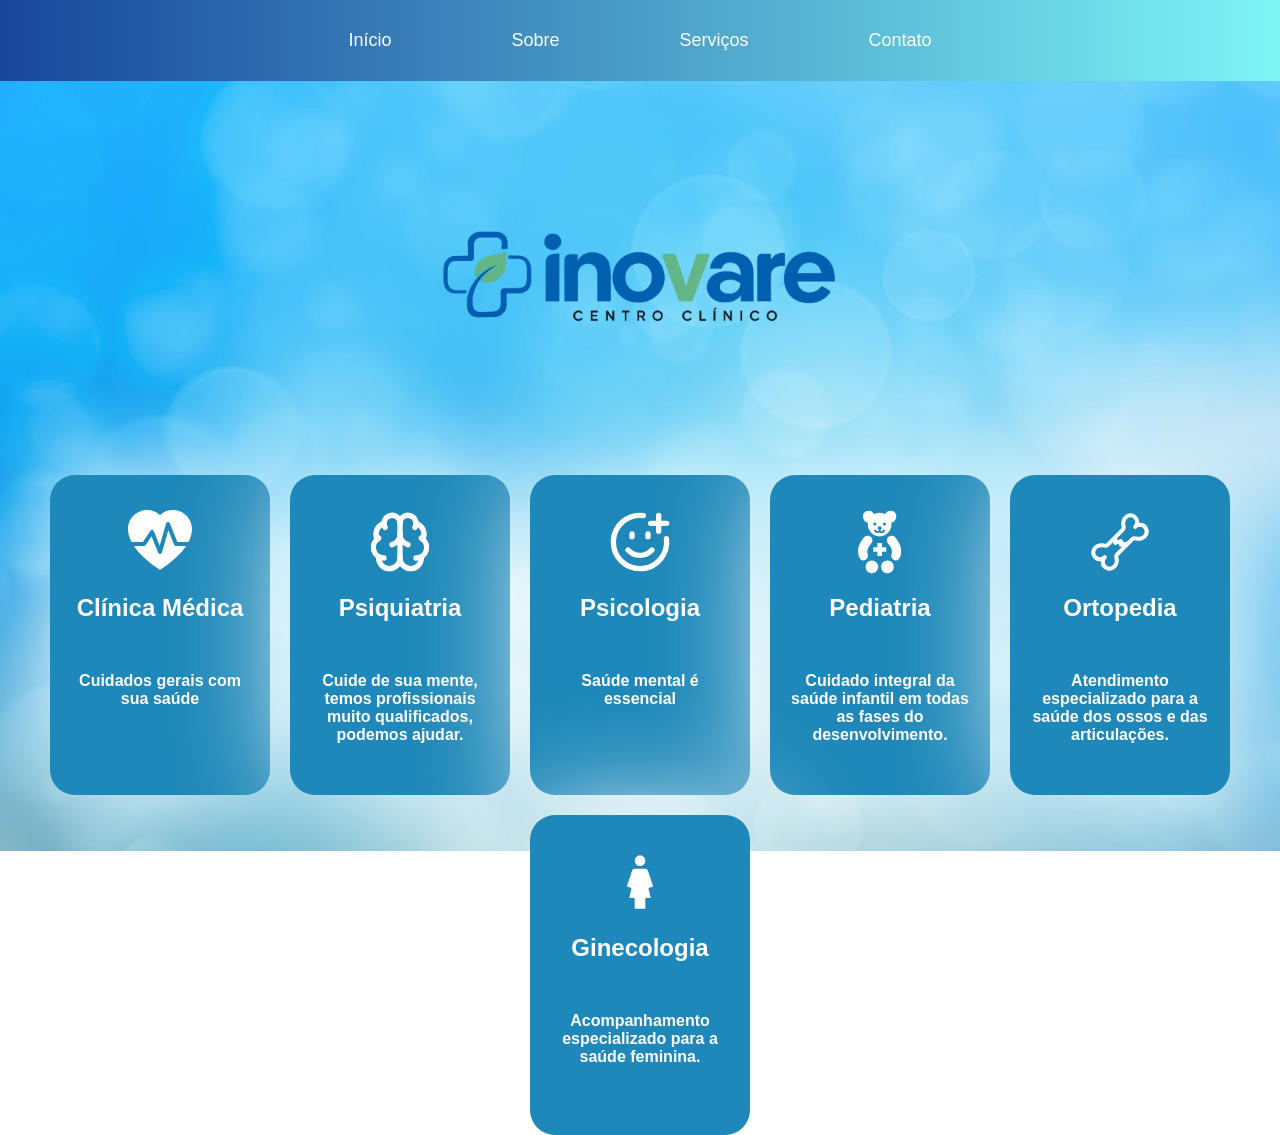
<file: servicos.html>
<!DOCTYPE html>
<html lang="pt-BR">
<head>
    <meta charset="UTF-8">
    <meta name="viewport" content="width=device-width, initial-scale=1.0">
    <title>Serviços</title>
    <link rel="icon" href="img/favic.png">
    <link rel="stylesheet" href="styles.css">
</head>
<body class="pagina-servicos">
     <header>
        <nav>
            <a href="index.html">Início</a>
            <a href="sobre.html">Sobre</a>
            <a href="servicos.html">Serviços</a>
            <a href="contato.html">Contato</a>
        </nav>
        </header>

        <div class="container-icons">
            <div class="logo-topo">
                <img src="img/logopronta.png" alt="logoservicos" class="logo-servicos">
            </div>

        <div class="container-cards">
            <div class="cards">
                <img src="img/heart-pulse-fill.svg" alt="hearth">
                <h1>Clínica Médica</h1>
                <h2>Cuidados gerais com sua saúde</h2>
            </div>
                <div class="cards">
                <img src="img/brain.svg" alt="hearth">
                <h1>Psiquiatria</h1>
                <h2>Cuide de sua mente, temos profissionais muito qualificados, podemos ajudar.</h2>
            </div>
                <div class="cards">
                <img src="img/face-slightly-smiling-plus.svg" alt="hearth">
                <h1>Psicologia</h1>
                <h2>Saúde mental é essencial</h2>
            </div>
                <div class="cards">
                <img src="img/medical-icon--i-pediatrics.svg" alt="hearth">
                <h1>Pediatria</h1>
                <h2>Cuidado integral da saúde infantil em todas as fases do desenvolvimento.</h2>
            </div>
                <div class="cards">
                <img src="img/reicon--bone-crack.svg" alt="hearth">
                <h1>Ortopedia</h1>
                <h2>Atendimento especializado para a saúde dos ossos e das articulações.</h2>
            </div>
                <div class="cards">
                <img src="img/boxicons--woman.svg" alt="hearth">
                <h1>Ginecologia</h1>
                <h2>Acompanhamento especializado para a saúde feminina.</h2>
            </div>                                        
        </div>
    
    </div>
</body>
</html>
</file>
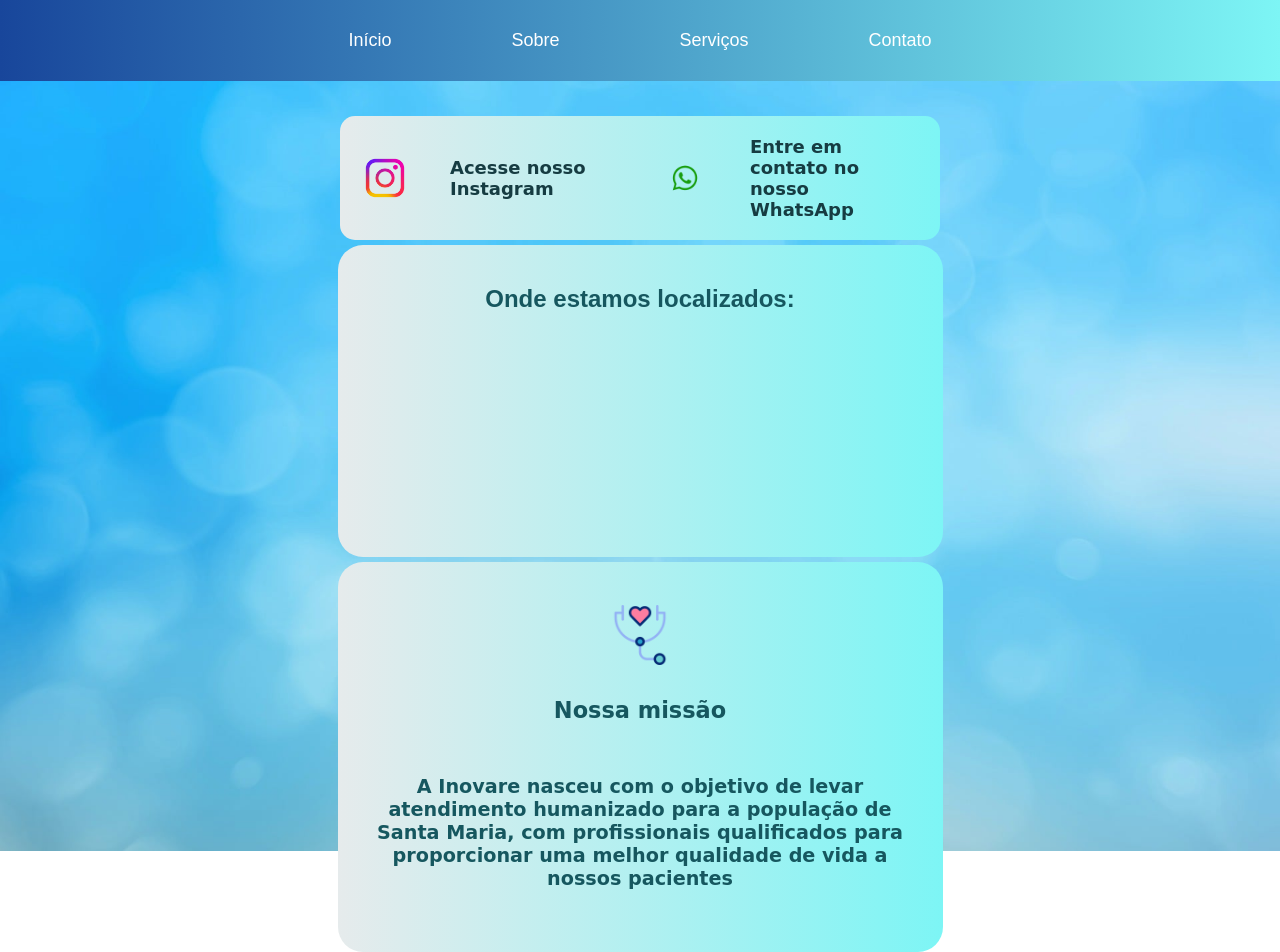
<file: sobre.html>
<!DOCTYPE html>
<html lang="pt-BR">
<head>
    <meta charset="UTF-8">
    <meta name="viewport" content="width=device-width, initial-scale=1.0">
    <title>Sobre</title>
    <link rel="icon" href="img/favic.png">
    <link rel="stylesheet" href="styles.css">
</head>
<body class="pagina-sobre">
    <header>
        <nav>
            <a href="index.html">Início</a>
            <a href="sobre.html">Sobre</a>
            <a href="servicos.html">Serviços</a>
            <a href="contato.html">Contato</a>
        </nav>
    </header>
    <div class="divcontainer02">
        <a href="https://www.instagram.com/inovarecentroclinico/" class="item" target="_blank">
            <img src="img/instagrampng.png" alt="instagramico">
            <div class="painel">Acesse nosso Instagram</div>
        </a>
        <a href="https://wa.me/5561992235736" class="item" target="_blank">
            <img src="img/whatsapppng.png" alt="whatsappico">
            <div class="painel">Entre em contato no nosso WhatsApp</div>
        </a>
    </div>
    <div class="mapa">
        <h2>Onde estamos localizados:</h2>
        <iframe src="https://www.google.com/maps/embed?pb=!1m18!1m12!1m3!1d3834.6793316809703!2d-48.03617602486509!3d-16.030199884643615!2m3!1f0!2f0!3f0!3m2!1i1024!2i768!4f13.1!3m3!1m2!1s0x93598198bd46ba51%3A0x5b11ac714f479209!2sCentro%20Cl%C3%ADnico%20Inovare!5e0!3m2!1spt-BR!2sbr!4v1790215659709!5m2!1spt-BR!2sbr" 
            width="100%" 
            height="200" 
            style="border:0;" 
            allowfullscreen="" 
            loading="lazy" 
            referrerpolicy="strict-origin-when-cross-origin"></iframe>
    </div>
    <div class="referencia">
        <img src="img/examepng.png" class="iconeexame">
        <h3>Nossa missão</h3>
        <p>A Inovare nasceu com o objetivo de levar atendimento humanizado para a população de Santa Maria, com profissionais qualificados para proporcionar uma melhor qualidade de vida a nossos pacientes</p>
    </div>
</body>
</html>
</file>
<file: styles.css>
body {
    background-image: url("img/bluebackground.jpg");
    background-repeat: no-repeat;
    background-size: 100%;
    background-position: auto 280px;
    margin: 0;
    font-family: 'Segoe UI', Tahoma, Geneva, Verdana, sans-serif;
 }
 header nav {
    display: flex;
    flex-direction: row;
    gap: 80px;
    justify-content: center;
 }
 header a {
    color: white;
    text-decoration: none;
    border-radius: 20px;
    font-size: large;
    padding:  15px 20px;
    transition: 0.4s;
 }
 header {
    background: linear-gradient(to right, rgb(24, 70, 155), rgb(125, 245, 245));
    padding: 15px 0;
 }
 header a:hover {
    background-color: rgb(10, 99, 172);
 }
 .panel {
   display: flex;
   flex-direction: column;
   align-items: center;
   justify-content: center;
   font-family: 'Segoe UI', Tahoma, Geneva, Verdana, sans-serif;   
   width: 800px;
   min-height: auto;
   padding-left: 35px;
   padding-right: 35px;
   background: linear-gradient(to right, rgb(240, 241, 241), rgb(63, 245, 245, 0));
   color: rgb(37, 84, 172);
}
.panel h1 {
   text-align: center;
   margin-top: -10px;
   margin-bottom: 10px;
   border-radius: 20px;
}
.panel p {
   margin-bottom: 35px;
}
.logo {
   padding-top: 80px;
   padding-bottom: 50px;
   width: 320px;
   display: block;
   margin: 0 auto 5px auto;
}

.panel-info {
    text-align: center;
    font-family: 'Segoe UI', Tahoma, Geneva, Verdana, sans-serif;
    display: flex;
    align-items: center;
    flex-direction: column;
    justify-content: center;
    width: 800px;
    margin-top: 5px;
    padding: 35px;
    background: linear-gradient(to right, rgb(240, 241, 241), rgb(63, 245, 245, 0));
    color: rgb(37, 84, 172);
}
.mapa {
    width: 565px;
    margin: 5px auto 0 auto;
    border-radius: 25px;
    text-align: center;
    align-items: center;
    margin-top: 5px;
    padding: 20px;
    background: linear-gradient(to right, rgb(230, 235, 236), rgb(125, 245, 245));
    color: rgb(22, 87, 95);
}
.mapa iframe {
   border-radius: 20px;

}

.atendimento {
   position: fixed;
   right: 300px;
   top: 50%;
   transform: translateY(-50%);
   width: 400px;
}

.animacao-fundo {
   width: 400px;
   height: 400px;
   opacity: 0.5;
}

.especialidades {
   font-size: x-large;
   text-align: start;
   font-family: 'Segoe UI', Tahoma, Geneva, Verdana, sans-serif;
   display: flex;
   align-items: center;
   flex-direction: column;
   justify-content: center;
   width: 800px;
   margin-top: 5px;
   padding: 35px;
   background: linear-gradient(to right, rgb(240, 241, 241, 1), rgb(63, 245, 245, 0));
   color: rgb(37, 84, 172);
}

.clicaaqui {
   font-family: system-ui, -apple-system, BlinkMacSystemFont, 'Segoe UI', Roboto, Oxygen, Ubuntu, Cantarell, 'Open Sans', 'Helvetica Neue', sans-serif;
   font-size: larger;
   font-weight: 600;
   text-align: center;
   padding: 25px;
   border-radius: 65px;
   background: rgb(37, 146, 73);
   color: white;
   text-decoration: none;
}

a {
   text-decoration: none;
}

@media (max-width: 768px) {

body {
   background-image: url("img/bluebackground.jpg");
   background-size: cover;
   background-position: center;
   background-attachment: fixed;
   
}


   .atendimento {
      position: static;
      transform: none;
      width: auto;
      display: block;
      margin: 20px auto;
      text-align: center;
   }

   .animacao-fundo {
      width: 200px;
      height: auto;
      margin: 0 auto;
      opacity: 1;
   }

   .clicaaqui {
      max-width: 300px;
      margin: 0 auto;
   }

   .panel,
   .panel-info,
   .especialidades,
   .mapa {
      width: 100%;
      box-sizing: border-box;
      border-radius: 0;
   }

   header nav {
      gap: 10px;
      flex-wrap: wrap;
   }
}

.divcontainer {
   display: flex;
   flex-direction: row;
   align-items: center;
   gap: 20px;
   width: 800px;
   border-radius: 20px;
   padding: 20px 35px;
   margin-top: 5px;
   background: linear-gradient(to right, rgb(240, 241, 241), rgb(63, 245, 245, 0));
   color: black;
}
.instagram-logo {
   width: 50px;
   height: 50px;
}

.whatsapp {
   display: flex;
   flex-direction: row;
   align-items: center;
   gap: 20px;
   width: 800px;
   border-radius: 20px;
   padding: 20px 35px;
   margin-top: 5px;
   background: linear-gradient(to right, rgb(240, 241, 241), rgb(63, 245, 245, 0));
   color: black;
}

.whats-logo {
   width: 50px;
   height: 50px;
}

.divcontainer02 {
   font-weight: 600;
   width: 600px;
   justify-content: center;
   justify-items: center;
   display: flex;
   border-radius: 15px;
   gap: 20px;
   align-items: center;
   margin: 0 auto;
   margin-top: 35px;
   min-height: 10px;
   background: linear-gradient(to right, rgb(230, 235, 236), rgb(125, 245, 245));
}

.painel {
   padding: 20px;
   width: 200px;
   border-radius:20px;

   box-sizing: border-box;
   
}

.divcontainer02 img {
   width: 40px;
   height: 40px;
   margin-left: 15px;
   margin-right: 15px;

}
.divcontainer02 .item:hover {
    transform: scale(1.03);
}

.item {
   font-family: system-ui, -apple-system, BlinkMacSystemFont, 'Segoe UI', Roboto, Oxygen, Ubuntu, Cantarell, 'Open Sans', 'Helvetica Neue', sans-serif;
   font-size: large;
   display: flex;
   align-items: center;
   gap: 10px;
   text-decoration: none;
   color: rgb(22, 60, 66);
}

@media (max-width: 768px) {
   body {
   background-size: cover;
   background-position: center;
   background-attachment: fixed;
   
   }
      .pagina-sobre .divcontainer02 {
        border-radius: 0;
        width: 100%;
        display: flex;
        flex-direction: column;
        align-items: center;
        gap: 20px;
        padding: 20px;
        box-sizing: border-box;
    }

      .pagina-sobre .item {
        width: 100%;
        max-width: 350px;
        box-sizing: border-box;
    }

      .pagina-sobre .painel {
        width: 100%;
        box-sizing: border-box;
        border-radius: 0;
    }

      .pagina-sobre .mapa {
        width: 100%;
        box-sizing: border-box;
    }
      .container-icons {
         justify-content: center;
         justify-items: center;
         align-items: center;
      }
      
      .container-icons .logo-servicos {
         width: 300px;
         margin: 110px auto;
      }
      
   }
   
 .referencia {
      font-weight: 600;
      font-family: system-ui, -apple-system, BlinkMacSystemFont, 'Segoe UI', Roboto, Oxygen, Ubuntu, Cantarell, 'Open Sans', 'Helvetica Neue', sans-serif;
      text-align: center;
      font-size: larger;
      background: linear-gradient(to right, rgb(230, 235, 236), rgb(125, 245, 245));
      color: rgb(22, 87, 95);
      justify-content: center;
      display: flex;
      width: 90%;
      max-width: 565px;
      height: 350px;
      align-items: center;
      flex-direction: column;
      border-radius: 25px;
      gap: 10px;
      padding: 20px;
      margin: 0 auto;
      margin-top: 5px;
   }

   .iconeexame {
      width: 60px;
      height: auto;
   }

 .logo-servicos {
    width: 400px;
    align-items: center;
    align-content: center;
    justify-content: center;
    display: flex;
    flex-direction: row;
    margin: 130px auto;
    padding: 0px;
   }

 .cards {
   user-select: none;
   background-color: rgb(29, 136, 185);
   color: white;
   width: 180px;
   height: 280px;
   border-radius: 25px;
   box-shadow: 4px 4px 120px white;
   padding: 20px;
   justify-content: center;
   justify-items: center;
   text-align: center;
}
.cards img {
   width: 64px;
   height: 64px;
   margin-top: 15px;

}
.cards h1 {
   font-size: x-large;
   margin-bottom: 50px;
}
.cards h2 {
   font-size: medium;
}
.container-cards {
   display: flex;
   justify-content: center;
   gap: 20px;
   flex-wrap: wrap;
   
}
.cards:hover {
    transform: scale(1.03);
}
.painel-contato1 { 
   padding: 10px;
   user-select: none;
   font-family: system-ui, -apple-system, BlinkMacSystemFont, 'Segoe UI', Roboto, Oxygen, Ubuntu, Cantarell, 'Open Sans', 'Helvetica Neue', sans-serif;
   text-align: center;
   display: flex;
   flex-direction: column;
   align-items: center;
   justify-content: center;
   justify-items: center;
   width: 600px;
   height: 150px;
   text-decoration: none;
   font-size: medium;
   color: rgb(24, 79, 105);
   background: linear-gradient(to right, rgb(230, 235, 236), rgb(125, 245, 245, 0))
}
.painel-contato1:hover {
    transform: scale(1.03);
}
 
.painel-contato1 a {
   color: inherit;
   font-size: large;
}

.painel-horario { 
   user-select: none;
   padding: 10px;
   font-family: system-ui, -apple-system, BlinkMacSystemFont, 'Segoe UI', Roboto, Oxygen, Ubuntu, Cantarell, 'Open Sans', 'Helvetica Neue', sans-serif;
   text-align: center;
   display: flex;
   flex-direction: column;
   align-items: center;
   justify-content: center;
   justify-items: center;
   width: 600px;
   height: 150px;
   text-decoration: none;
   font-size: medium;
   color: rgb(24, 79, 105);
   background: linear-gradient(to right, rgb(230, 235, 236), rgb(125, 245, 245, 0))
}

.painel-horario p {
   font-size: larger;
}
.painel-horario:hover {
    transform: scale(1.03);
}
.painel-contato1 h1,
.painel-horario h1 {
    margin-top: 0;
    margin-bottom: 10px;
}
.painel-contato1 p,
.painel-horario p {
    margin-top: 5px;
    margin-bottom: 5px;
}

.email { 
   padding: 20px;
   font-family: system-ui, -apple-system, BlinkMacSystemFont, 'Segoe UI', Roboto, Oxygen, Ubuntu, Cantarell, 'Open Sans', 'Helvetica Neue', sans-serif;
   text-align: center;
   display: flex;
   flex-direction: column;
   align-items: center;
   justify-content: center;
   justify-items: center;
   width: 600px;
   height: 150px;
   text-decoration: none;
   font-size: medium;
   color: rgb(24, 79, 105);
   background: linear-gradient(to right, rgb(230, 235, 236), rgb(125, 245, 245, 0))
}

.email p {
   font-size: larger;
}

.animacaomedic {
   width: 600px;
   height: 600px;
   opacity: 0.8;
   margin-left: 1300px;
   margin-top: -460px;
}
.email:hover {
    transform: scale(1.03); 
    }
.avaliacao-google { 
   padding: 20px;
   font-family: system-ui, -apple-system, BlinkMacSystemFont, 'Segoe UI', Roboto, Oxygen, Ubuntu, Cantarell, 'Open Sans', 'Helvetica Neue', sans-serif;
   text-align: center;
   display: flex;
   flex-direction: column;
   align-items: center;
   justify-content: center;
   justify-items: center;
   width: 600px;
   height: 150px;
   text-decoration: none;
   color: inherit;
   font-size: medium;
   color: rgb(24, 79, 105);
   background: linear-gradient(to right, rgb(230, 235, 236), rgb(125, 245, 245, 0))
}
.botao-avaliacao,
.botao-avaliacao:link,
.botao-avaliacao:visited,
.botao-avaliacao:hover,
.botao-avaliacao:active {
    color: inherit;
    text-decoration: none;
}
</file>
